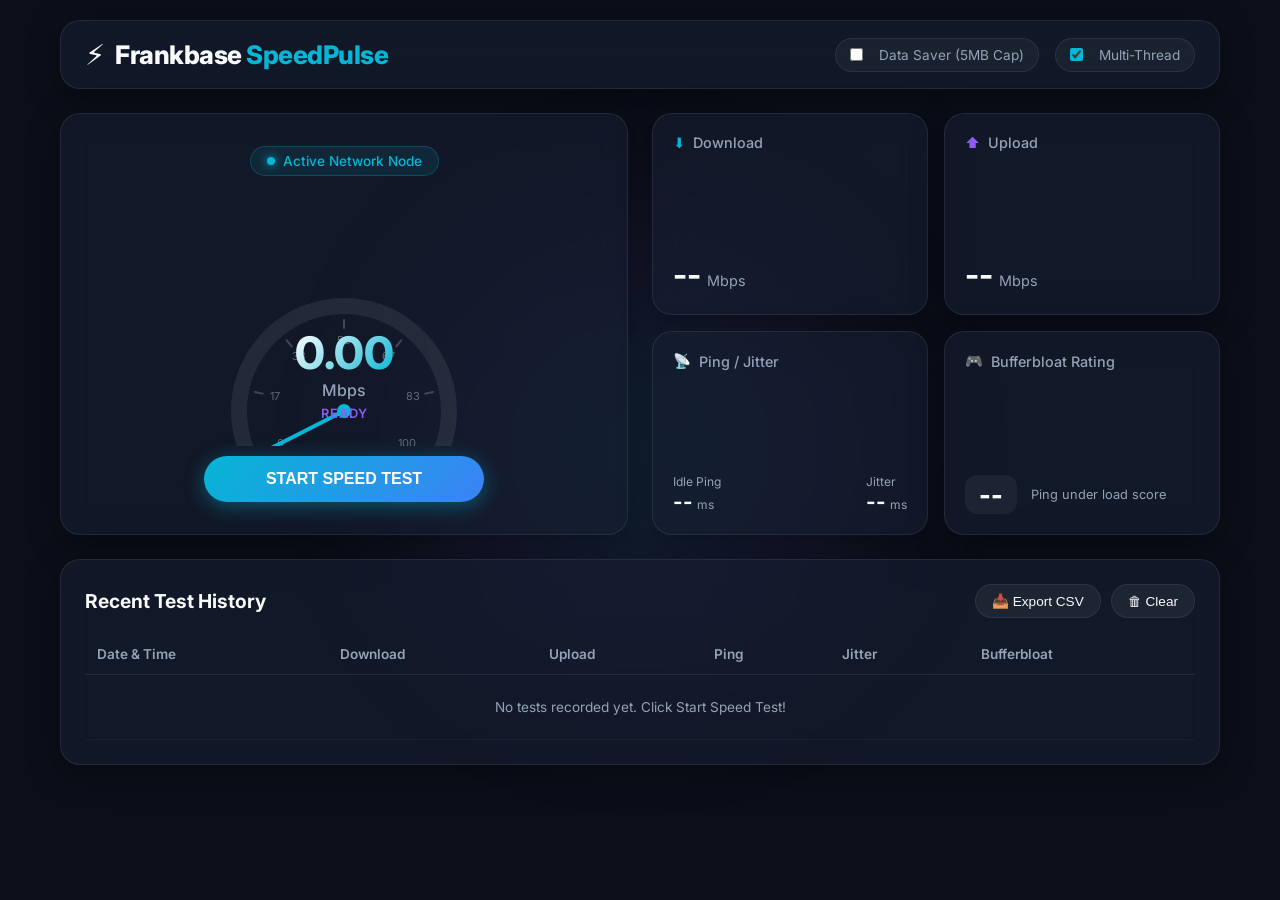
<file: InternetSpeedTest_Research/project/index.html>
<!DOCTYPE html>
<html lang="en">
<head>
  <meta charset="UTF-8" />
  <meta name="viewport" content="width=device-width, initial-scale=1.0" />
  <title>HyperSpeed - Next-Gen Internet Speed Test</title>
  <meta name="description" content="Accurate, unfakeable internet speed test with bufferbloat measurement, jitter detection, and low-speed adaptive engine." />
  <meta name="theme-color" content="#0f172a" />
  <link rel="manifest" href="manifest.json" />
  <link rel="stylesheet" href="index.css" />
  <!-- Google Fonts -->
  <link rel="preconnect" href="https://fonts.googleapis.com" />
  <link rel="preconnect" href="https://fonts.gstatic.com" crossorigin />
  <link href="https://fonts.googleapis.com/css2?family=Inter:wght@300;400;500;600;700;800&display=swap" rel="stylesheet" />
</head>
<body>
  <div class="background-glow"></div>
  
  <div class="app-container">
    <!-- Header -->
    <header class="glass-header">
      <div class="brand">
        <span class="logo-icon">⚡</span>
        <h1>Frankbase <span>SpeedPulse</span></h1>
      </div>
      
      <div class="controls-group">
        <!-- Data Saver Toggle -->
        <label class="toggle-card" title="Limits test payload to 5MB max for mobile data plans">
          <input type="checkbox" id="dataSaverToggle" />
          <span class="slider"></span>
          <span class="toggle-label">Data Saver (5MB Cap)</span>
        </label>
        
        <!-- Multi-Thread Toggle -->
        <label class="toggle-card" title="Toggle multi-thread vs single-thread speed test">
          <input type="checkbox" id="multiThreadToggle" checked />
          <span class="slider"></span>
          <span class="toggle-label">Multi-Thread</span>
        </label>
      </div>
    </header>

    <!-- Main Content Grid -->
    <main class="main-layout">
      <!-- Speedometer Section -->
      <section class="gauge-section glass-card">
        <!-- ISP & Network Badge -->
        <div class="network-badge" id="networkBadge">
          <span class="pulse-dot"></span>
          <span id="ispName">Detecting Network...</span>
        </div>

        <!-- Canvas Speedometer -->
        <div class="gauge-container">
          <canvas id="gaugeCanvas" width="340" height="260"></canvas>
          <div class="gauge-readout">
            <span class="current-value" id="gaugeValue">0.00</span>
            <span class="current-unit" id="gaugeUnit">Mbps</span>
            <span class="test-phase" id="testPhaseLabel">Ready</span>
          </div>
        </div>

        <!-- Start Button -->
        <button id="startBtn" class="primary-btn">
          <span class="btn-text">START SPEED TEST</span>
        </button>
      </section>

      <!-- Real-Time Metrics Cards -->
      <section class="metrics-grid">
        <!-- Download Card -->
        <div class="metric-card glass-card">
          <div class="metric-header">
            <span class="metric-icon download-icon">⬇</span>
            <span class="metric-title">Download</span>
          </div>
          <div class="metric-body">
            <span class="metric-value" id="downloadValue">--</span>
            <span class="metric-unit">Mbps</span>
          </div>
        </div>

        <!-- Upload Card -->
        <div class="metric-card glass-card">
          <div class="metric-header">
            <span class="metric-icon upload-icon">⬆</span>
            <span class="metric-title">Upload</span>
          </div>
          <div class="metric-body">
            <span class="metric-value" id="uploadValue">--</span>
            <span class="metric-unit">Mbps</span>
          </div>
        </div>

        <!-- Ping & Jitter Card -->
        <div class="metric-card glass-card">
          <div class="metric-header">
            <span class="metric-icon ping-icon">📡</span>
            <span class="metric-title">Ping / Jitter</span>
          </div>
          <div class="metric-body dual-metric">
            <div>
              <span class="sub-label">Idle Ping</span>
              <span class="metric-value-sm" id="pingValue">--</span> <span class="unit-sm">ms</span>
            </div>
            <div>
              <span class="sub-label">Jitter</span>
              <span class="metric-value-sm" id="jitterValue">--</span> <span class="unit-sm">ms</span>
            </div>
          </div>
        </div>

        <!-- Bufferbloat Card -->
        <div class="metric-card glass-card" id="bufferbloatCard">
          <div class="metric-header">
            <span class="metric-icon game-icon">🎮</span>
            <span class="metric-title">Bufferbloat Rating</span>
          </div>
          <div class="metric-body bufferbloat-body">
            <span class="grade-badge grade-none" id="bufferbloatGrade">--</span>
            <span class="grade-desc" id="bufferbloatDesc">Ping under load score</span>
          </div>
        </div>
      </section>
    </main>

    <!-- History & Share Section -->
    <section class="history-section glass-card">
      <div class="history-header">
        <h2>Recent Test History</h2>
        <div class="history-actions">
          <button id="exportCsvBtn" class="secondary-btn">📥 Export CSV</button>
          <button id="clearHistoryBtn" class="ghost-btn">🗑 Clear</button>
        </div>
      </div>

      <div class="table-wrapper">
        <table class="history-table">
          <thead>
            <tr>
              <th>Date & Time</th>
              <th>Download</th>
              <th>Upload</th>
              <th>Ping</th>
              <th>Jitter</th>
              <th>Bufferbloat</th>
            </tr>
          </thead>
          <tbody id="historyTableBody">
            <tr>
              <td colspan="6" class="empty-msg">No tests recorded yet. Click Start Speed Test!</td>
            </tr>
          </tbody>
        </table>
      </div>
    </section>
  </div>

  <!-- JavaScript Modules -->
  <script type="module" src="src/js/app.js"></script>
  <script>
    if ('serviceWorker' in navigator) {
      navigator.serviceWorker.register('service-worker.js').catch(err => console.log('SW Reg Error:', err));
    }
  </script>
</body>
</html>
</file>
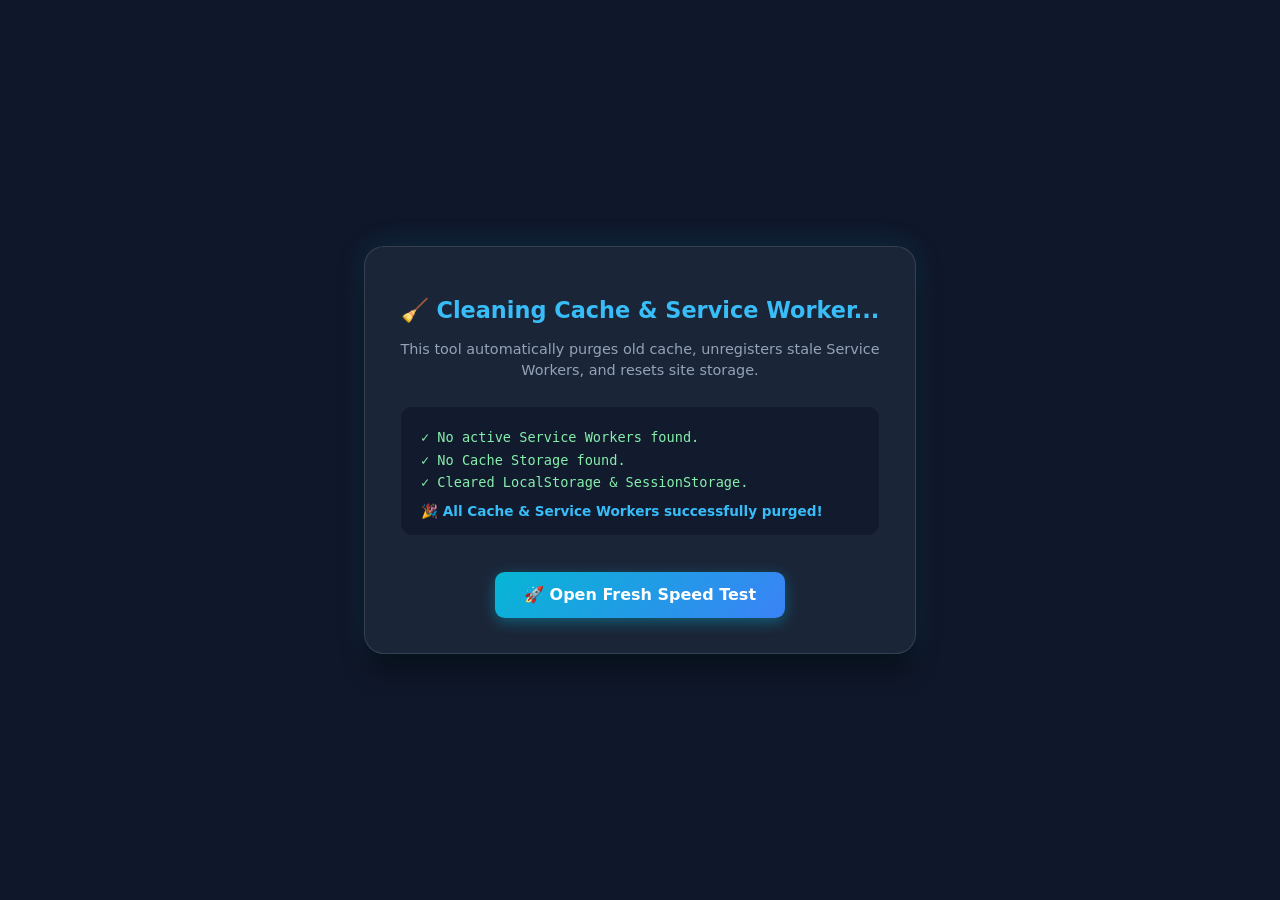
<file: clear.html>
<!DOCTYPE html>
<html lang="en">
<head>
  <meta charset="UTF-8">
  <meta name="viewport" content="width=device-width, initial-scale=1.0">
  <title>Purge Cache & Service Worker - SpeedPulse</title>
  <style>
    body {
      font-family: 'Segoe UI', system-ui, -apple-system, sans-serif;
      background: #0f172a;
      color: #f8fafc;
      display: flex;
      justify-content: center;
      align-items: center;
      min-height: 100vh;
      margin: 0;
    }
    .card {
      background: rgba(30, 41, 59, 0.85);
      border: 1px solid rgba(255, 255, 255, 0.12);
      backdrop-filter: blur(16px);
      padding: 2.2rem;
      border-radius: 1.25rem;
      text-align: center;
      max-width: 480px;
      width: 90%;
      box-shadow: 0 20px 25px -5px rgba(0, 0, 0, 0.5), 0 0 30px rgba(6, 182, 212, 0.15);
    }
    h1 { font-size: 1.4rem; color: #38bdf8; margin-bottom: 0.5rem; }
    p { color: #94a3b8; font-size: 0.9rem; line-height: 1.5; margin-bottom: 1.5rem; }
    .status {
      margin: 1.25rem 0;
      padding: 1rem 1.25rem;
      border-radius: 0.75rem;
      background: rgba(15, 23, 42, 0.7);
      font-weight: 500;
      font-size: 0.85rem;
      text-align: left;
      border: 1px solid rgba(255,255,255,0.05);
      max-height: 200px;
      overflow-y: auto;
    }
    .log-item { margin: 0.4rem 0; color: #86efac; font-family: monospace; }
    .btn {
      display: inline-block;
      background: linear-gradient(135deg, #06b6d4, #3b82f6);
      color: #fff;
      font-weight: 600;
      padding: 0.85rem 1.8rem;
      border-radius: 0.6rem;
      text-decoration: none;
      transition: transform 0.2s, box-shadow 0.2s;
      margin-top: 1rem;
      box-shadow: 0 4px 14px rgba(6, 182, 212, 0.4);
    }
    .btn:hover { transform: translateY(-2px); box-shadow: 0 6px 20px rgba(6, 182, 212, 0.6); }
  </style>
</head>
<body>
  <div class="card">
    <h1>🧹 Cleaning Cache & Service Worker...</h1>
    <p>This tool automatically purges old cache, unregisters stale Service Workers, and resets site storage.</p>
    <div id="status" class="status">Initiating cleanup...</div>
    <a id="go-btn" style="display:none;" href="/" class="btn">🚀 Open Fresh Speed Test</a>
  </div>

  <script>
    async function purgeAll() {
      const statusDiv = document.getElementById('status');
      const goBtn = document.getElementById('go-btn');
      statusDiv.innerHTML = '';
      
      const log = (msg) => {
        const p = document.createElement('div');
        p.className = 'log-item';
        p.textContent = '✓ ' + msg;
        statusDiv.appendChild(p);
      };

      try {
        // 1. Unregister Service Workers
        if ('serviceWorker' in navigator) {
          const registrations = await navigator.serviceWorker.getRegistrations();
          for (let reg of registrations) {
            await reg.unregister();
            log('Unregistered ServiceWorker: ' + reg.scope);
          }
          if (registrations.length === 0) log('No active Service Workers found.');
        }

        // 2. Clear Cache Storage
        if ('caches' in window) {
          const keys = await caches.keys();
          for (let key of keys) {
            await caches.delete(key);
            log('Deleted Cache Storage: ' + key);
          }
          if (keys.length === 0) log('No Cache Storage found.');
        }

        // 3. Clear Storage
        localStorage.clear();
        sessionStorage.clear();
        log('Cleared LocalStorage & SessionStorage.');

        const doneMsg = document.createElement('div');
        doneMsg.style.color = '#38bdf8';
        doneMsg.style.fontWeight = 'bold';
        doneMsg.style.marginTop = '0.8rem';
        doneMsg.textContent = '🎉 All Cache & Service Workers successfully purged!';
        statusDiv.appendChild(doneMsg);

        goBtn.style.display = 'inline-block';
      } catch (err) {
        statusDiv.textContent = 'Error during cleanup: ' + err.message;
      }
    }

    purgeAll();
  </script>
</body>
</html>
</file>
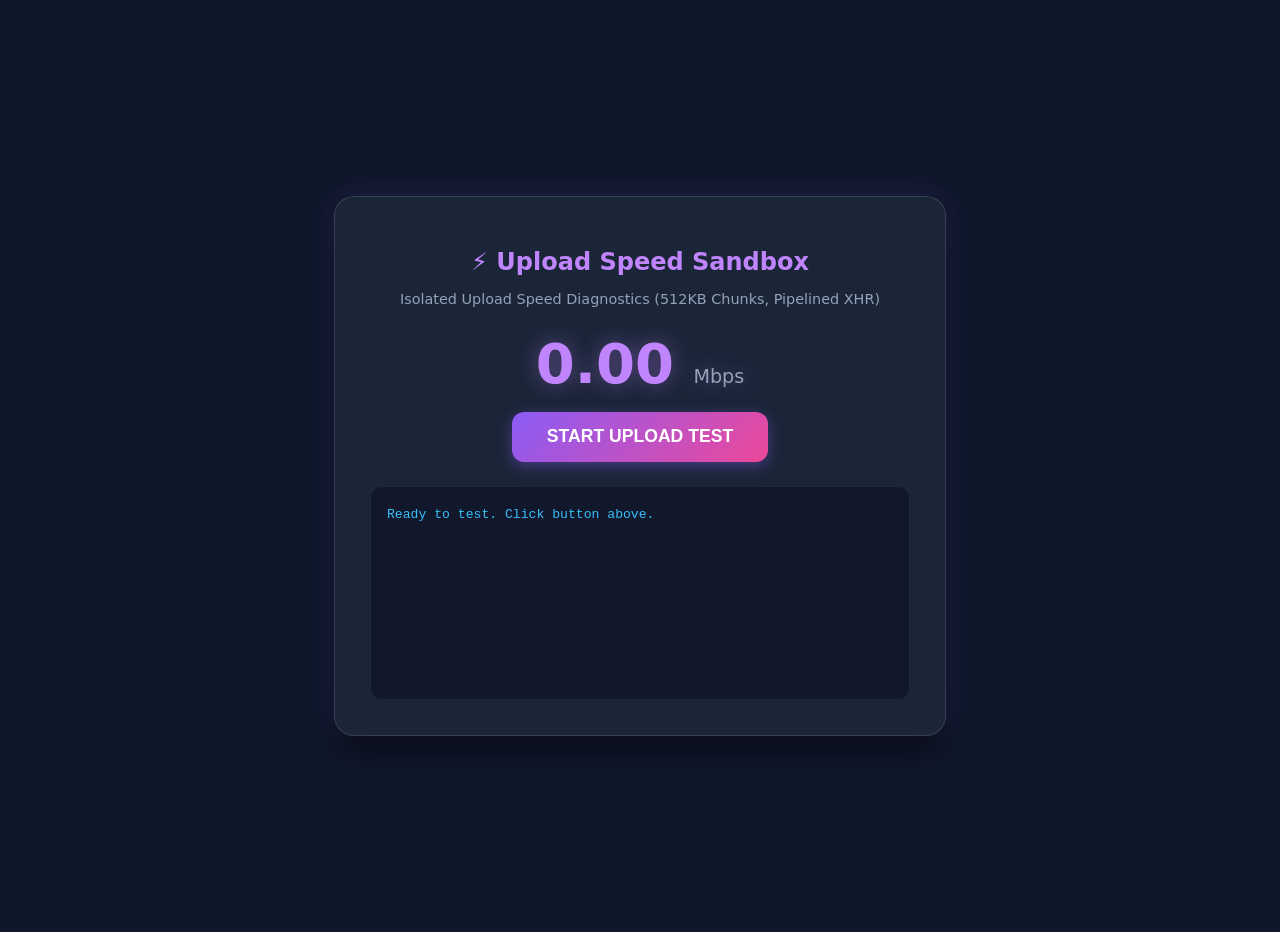
<file: upload_standalone.html>
<!DOCTYPE html>
<html lang="en">
<head>
  <meta charset="UTF-8">
  <meta name="viewport" content="width=device-width, initial-scale=1.0">
  <title>Upload Speed Diagnostic Sandbox - SpeedPulse</title>
  <style>
    body {
      font-family: 'Segoe UI', system-ui, -apple-system, sans-serif;
      background: #0f172a;
      color: #f8fafc;
      display: flex;
      justify-content: center;
      align-items: center;
      min-height: 100vh;
      margin: 0;
      padding: 1rem;
    }
    .card {
      background: rgba(30, 41, 59, 0.85);
      border: 1px solid rgba(255, 255, 255, 0.12);
      backdrop-filter: blur(16px);
      padding: 2.2rem;
      border-radius: 1.25rem;
      text-align: center;
      max-width: 540px;
      width: 100%;
      box-shadow: 0 20px 25px -5px rgba(0, 0, 0, 0.5), 0 0 30px rgba(139, 92, 246, 0.15);
    }
    h1 { font-size: 1.5rem; color: #c084fc; margin-bottom: 0.5rem; }
    p { color: #94a3b8; font-size: 0.9rem; margin-bottom: 1.5rem; }
    
    .gauge {
      font-size: 3.5rem;
      font-weight: 800;
      color: #c084fc;
      margin: 1rem 0;
      text-shadow: 0 0 20px rgba(192, 132, 252, 0.4);
    }
    .unit { font-size: 1.2rem; color: #94a3b8; font-weight: 500; }

    .btn {
      background: linear-gradient(135deg, #8b5cf6, #ec4899);
      color: #fff;
      font-weight: 700;
      font-size: 1.1rem;
      padding: 0.9rem 2.2rem;
      border: none;
      border-radius: 0.75rem;
      cursor: pointer;
      transition: transform 0.2s, box-shadow 0.2s;
      box-shadow: 0 4px 14px rgba(139, 92, 246, 0.4);
    }
    .btn:hover { transform: translateY(-2px); box-shadow: 0 6px 20px rgba(139, 92, 246, 0.6); }
    .btn:disabled { opacity: 0.5; cursor: not-allowed; transform: none; }

    .log-box {
      margin-top: 1.5rem;
      padding: 1rem;
      border-radius: 0.75rem;
      background: rgba(15, 23, 42, 0.8);
      font-family: monospace;
      font-size: 0.82rem;
      text-align: left;
      border: 1px solid rgba(255,255,255,0.06);
      height: 180px;
      overflow-y: auto;
      color: #cbd5e1;
    }
    .log-line { margin: 0.25rem 0; }
    .log-success { color: #4ade80; }
    .log-info { color: #38bdf8; }
    .log-warn { color: #fbbf24; }
  </style>
</head>
<body>
  <div class="card">
    <h1>⚡ Upload Speed Sandbox</h1>
    <p>Isolated Upload Speed Diagnostics (512KB Chunks, Pipelined XHR)</p>
    
    <div class="gauge">
      <span id="speed-val">0.00</span> <span class="unit">Mbps</span>
    </div>

    <button id="start-btn" class="btn">START UPLOAD TEST</button>

    <div id="log-box" class="log-box">
      <div class="log-line log-info">Ready to test. Click button above.</div>
    </div>
  </div>

  <script>
    const startBtn = document.getElementById('start-btn');
    const speedVal = document.getElementById('speed-val');
    const logBox = document.getElementById('log-box');

    function addLog(text, type = 'info') {
      const line = document.createElement('div');
      line.className = `log-line log-${type}`;
      line.textContent = `[${new Date().toLocaleTimeString()}] ${text}`;
      logBox.appendChild(line);
      logBox.scrollTop = logBox.scrollHeight;
    }

    let worker = null;

    startBtn.addEventListener('click', () => {
      startBtn.disabled = true;
      speedVal.textContent = '0.00';
      addLog('Starting upload worker...', 'info');

      if (worker) worker.terminate();
      worker = new Worker('/src/js/upload-standalone-worker.js?v=' + Date.now());

      worker.onmessage = (e) => {
        const { type, data, totalBytes } = e.data;
        if (type === 'progress') {
          speedVal.textContent = data.toFixed(2);
          addLog(`Progress: ${data.toFixed(2)} Mbps (Transferred: ${(totalBytes / 1024 / 1024).toFixed(2)} MB)`, 'info');
        } else if (type === 'result') {
          speedVal.textContent = data.speedMbps.toFixed(2);
          addLog(`🎉 FINAL UPLOAD SPEED: ${data.speedMbps.toFixed(2)} Mbps`, 'success');
          addLog(`Total Uploaded: ${(data.totalBytes / 1024 / 1024).toFixed(2)} MB in 5 seconds`, 'success');
          startBtn.disabled = false;
        } else if (type === 'log') {
          addLog(data, 'info');
        } else if (type === 'error') {
          addLog(`ERROR: ${data}`, 'warn');
          startBtn.disabled = false;
        }
      };

      worker.postMessage({ command: 'start' });
    });
  </script>
</body>
</html>
</file>
<file: InternetSpeedTest_Research/project/index.css>
/* Modern Dark Cyber Glassmorphism & Antigravity Design System */
:root {
  --bg-primary: #0b0f19;
  --glass-bg: rgba(22, 30, 49, 0.65);
  --glass-border: rgba(255, 255, 255, 0.08);
  --glass-shadow: 0 8px 32px 0 rgba(0, 0, 0, 0.37);
  --accent-cyan: #06b6d4;
  --accent-blue: #3b82f6;
  --accent-purple: #8b5cf6;
  --accent-emerald: #10b981;
  --accent-pink: #ec4899;
  --text-main: #f8fafc;
  --text-muted: #94a3b8;
  --font-family: 'Inter', system-ui, -apple-system, sans-serif;
}

* {
  margin: 0;
  padding: 0;
  box-sizing: border-box;
}

body {
  background-color: var(--bg-primary);
  color: var(--text-main);
  font-family: var(--font-family);
  min-height: 100vh;
  overflow-x: hidden;
  position: relative;
}

/* Background Glow Effects */
.background-glow {
  position: fixed;
  top: 50%;
  left: 50%;
  transform: translate(-50%, -50%);
  width: 600px;
  height: 600px;
  background: radial-gradient(circle, rgba(6, 182, 212, 0.15) 0%, rgba(139, 92, 246, 0.1) 40%, rgba(0,0,0,0) 70%);
  z-index: -1;
  pointer-events: none;
  filter: blur(60px);
}

.app-container {
  max-width: 1200px;
  margin: 0 auto;
  padding: 20px;
  display: flex;
  flex-direction: column;
  gap: 24px;
}

/* Glassmorphism Common Utilities */
.glass-card, .glass-header {
  background: var(--glass-bg);
  backdrop-filter: blur(16px);
  -webkit-backdrop-filter: blur(16px);
  border: 1px solid var(--glass-border);
  border-radius: 20px;
  box-shadow: var(--glass-shadow);
  transition: transform 0.5s cubic-bezier(0.25, 1, 0.5, 1), box-shadow 0.5s ease;
}

/* Antigravity Floating Effect */
@keyframes zeroGravityFloat {
  0% { transform: translateY(0px) rotate(0deg); }
  33% { transform: translateY(-7px) rotate(0.4deg); }
  66% { transform: translateY(5px) rotate(-0.4deg); }
  100% { transform: translateY(0px) rotate(0deg); }
}

.zero-gravity-active .glass-card {
  animation: zeroGravityFloat 6s ease-in-out infinite;
}

.zero-gravity-active .metric-card:nth-child(1) { animation-delay: 0s; }
.zero-gravity-active .metric-card:nth-child(2) { animation-delay: 1.2s; }
.zero-gravity-active .metric-card:nth-child(3) { animation-delay: 2.4s; }
.zero-gravity-active .metric-card:nth-child(4) { animation-delay: 3.6s; }

/* Header */
.glass-header {
  padding: 16px 24px;
  display: flex;
  justify-content: space-between;
  align-items: center;
  flex-wrap: wrap;
  gap: 16px;
}

.brand {
  display: flex;
  align-items: center;
  gap: 10px;
}

.logo-icon {
  font-size: 1.8rem;
}

.brand h1 {
  font-size: 1.6rem;
  font-weight: 800;
  letter-spacing: -0.5px;
}

.brand h1 span {
  color: var(--accent-cyan);
}

.controls-group {
  display: flex;
  gap: 16px;
  align-items: center;
}

.toggle-card {
  display: flex;
  align-items: center;
  gap: 8px;
  font-size: 0.85rem;
  color: var(--text-muted);
  cursor: pointer;
  background: rgba(255, 255, 255, 0.04);
  padding: 8px 14px;
  border-radius: 30px;
  border: 1px solid var(--glass-border);
  transition: all 0.2s ease;
}

.toggle-card:hover {
  background: rgba(255, 255, 255, 0.08);
}

.toggle-card input {
  accent-color: var(--accent-cyan);
}

/* Layout */
.main-layout {
  display: grid;
  grid-template-columns: 1fr 1fr;
  gap: 24px;
}

@media (max-width: 900px) {
  .main-layout {
    grid-template-columns: 1fr;
  }
}

/* Gauge Section */
.gauge-section {
  padding: 32px 24px;
  display: flex;
  flex-direction: column;
  align-items: center;
  position: relative;
  justify-content: space-between;
  min-height: 420px;
}

.network-badge {
  display: inline-flex;
  align-items: center;
  gap: 8px;
  background: rgba(6, 182, 212, 0.1);
  border: 1px solid rgba(6, 182, 212, 0.25);
  color: var(--accent-cyan);
  padding: 6px 16px;
  border-radius: 20px;
  font-size: 0.85rem;
  font-weight: 500;
}

.pulse-dot {
  width: 8px;
  height: 8px;
  background-color: var(--accent-cyan);
  border-radius: 50%;
  box-shadow: 0 0 10px var(--accent-cyan);
  animation: pulse 1.5s infinite;
}

@keyframes pulse {
  0% { transform: scale(0.95); opacity: 0.8; }
  50% { transform: scale(1.3); opacity: 1; }
  100% { transform: scale(0.95); opacity: 0.8; }
}

.gauge-container {
  position: relative;
  margin: 10px 0;
  display: flex;
  justify-content: center;
  align-items: center;
}

.gauge-readout {
  position: absolute;
  bottom: 25px;
  display: flex;
  flex-direction: column;
  align-items: center;
}

.current-value {
  font-size: 2.8rem;
  font-weight: 800;
  background: linear-gradient(135deg, #fff 0%, var(--accent-cyan) 100%);
  -webkit-background-clip: text;
  -webkit-text-fill-color: transparent;
  line-height: 1;
}

.current-unit {
  font-size: 1rem;
  color: var(--text-muted);
  font-weight: 500;
  margin-top: 4px;
}

.test-phase {
  font-size: 0.8rem;
  color: var(--accent-purple);
  font-weight: 600;
  text-transform: uppercase;
  letter-spacing: 1px;
  margin-top: 6px;
}

/* Primary Button */
.primary-btn {
  background: linear-gradient(135deg, var(--accent-cyan) 0%, var(--accent-blue) 100%);
  color: #fff;
  border: none;
  padding: 14px 40px;
  font-size: 1rem;
  font-weight: 700;
  border-radius: 30px;
  cursor: pointer;
  box-shadow: 0 4px 20px rgba(6, 182, 212, 0.4);
  transition: all 0.3s ease;
  width: 80%;
  max-width: 280px;
}

.primary-btn:hover {
  transform: translateY(-2px);
  box-shadow: 0 6px 25px rgba(6, 182, 212, 0.6);
}

.primary-btn:disabled {
  opacity: 0.6;
  cursor: not-allowed;
  transform: none;
}

/* Metrics Grid */
.metrics-grid {
  display: grid;
  grid-template-columns: 1fr 1fr;
  gap: 16px;
}

.metric-card {
  padding: 20px;
  display: flex;
  flex-direction: column;
  justify-content: space-between;
}

.metric-header {
  display: flex;
  align-items: center;
  gap: 8px;
  color: var(--text-muted);
  font-size: 0.9rem;
  font-weight: 500;
}

.download-icon { color: var(--accent-cyan); }
.upload-icon { color: var(--accent-purple); }
.ping-icon { color: var(--accent-emerald); }
.game-icon { color: var(--accent-pink); }

.metric-body {
  margin-top: 14px;
  display: flex;
  align-items: baseline;
  gap: 6px;
}

.metric-value {
  font-size: 2rem;
  font-weight: 700;
}

.metric-unit {
  color: var(--text-muted);
  font-size: 0.9rem;
}

.dual-metric {
  display: flex;
  justify-content: space-between;
  width: 100%;
}

.sub-label {
  display: block;
  font-size: 0.75rem;
  color: var(--text-muted);
}

.metric-value-sm {
  font-size: 1.3rem;
  font-weight: 700;
}

.unit-sm {
  font-size: 0.75rem;
  color: var(--text-muted);
}

/* Bufferbloat */
.bufferbloat-body {
  display: flex;
  align-items: center;
  gap: 14px;
}

.grade-badge {
  font-size: 1.6rem;
  font-weight: 800;
  padding: 4px 14px;
  border-radius: 12px;
  background: rgba(255, 255, 255, 0.05);
}

.grade-a-plus { background: rgba(16, 185, 129, 0.2); color: var(--accent-emerald); }
.grade-a { background: rgba(6, 182, 212, 0.2); color: var(--accent-cyan); }
.grade-b { background: rgba(59, 130, 246, 0.2); color: var(--accent-blue); }
.grade-c { background: rgba(245, 158, 11, 0.2); color: #f59e0b; }
.grade-f { background: rgba(239, 68, 68, 0.2); color: #ef4444; }

.grade-desc {
  font-size: 0.8rem;
  color: var(--text-muted);
}

/* History Section */
.history-section {
  padding: 24px;
}

.history-header {
  display: flex;
  justify-content: space-between;
  align-items: center;
  margin-bottom: 16px;
  flex-wrap: wrap;
  gap: 12px;
}

.history-header h2 {
  font-size: 1.2rem;
  font-weight: 700;
}

.history-actions {
  display: flex;
  gap: 10px;
}

.secondary-btn, .ghost-btn {
  border: 1px solid var(--glass-border);
  padding: 8px 16px;
  border-radius: 20px;
  font-size: 0.85rem;
  cursor: pointer;
  color: var(--text-main);
  background: rgba(255, 255, 255, 0.05);
  transition: all 0.2s ease;
}

.secondary-btn:hover { background: rgba(255, 255, 255, 0.12); }
.ghost-btn:hover { background: rgba(239, 68, 68, 0.2); color: #ef4444; }

.table-wrapper {
  overflow-x: auto;
}

.history-table {
  width: 100%;
  border-collapse: collapse;
  text-align: left;
  font-size: 0.85rem;
}

.history-table th {
  padding: 12px;
  color: var(--text-muted);
  border-bottom: 1px solid var(--glass-border);
  font-weight: 600;
}

.history-table td {
  padding: 12px;
  border-bottom: 1px solid rgba(255, 255, 255, 0.03);
}

.empty-msg {
  text-align: center;
  color: var(--text-muted);
  padding: 24px !important;
}
</file>
